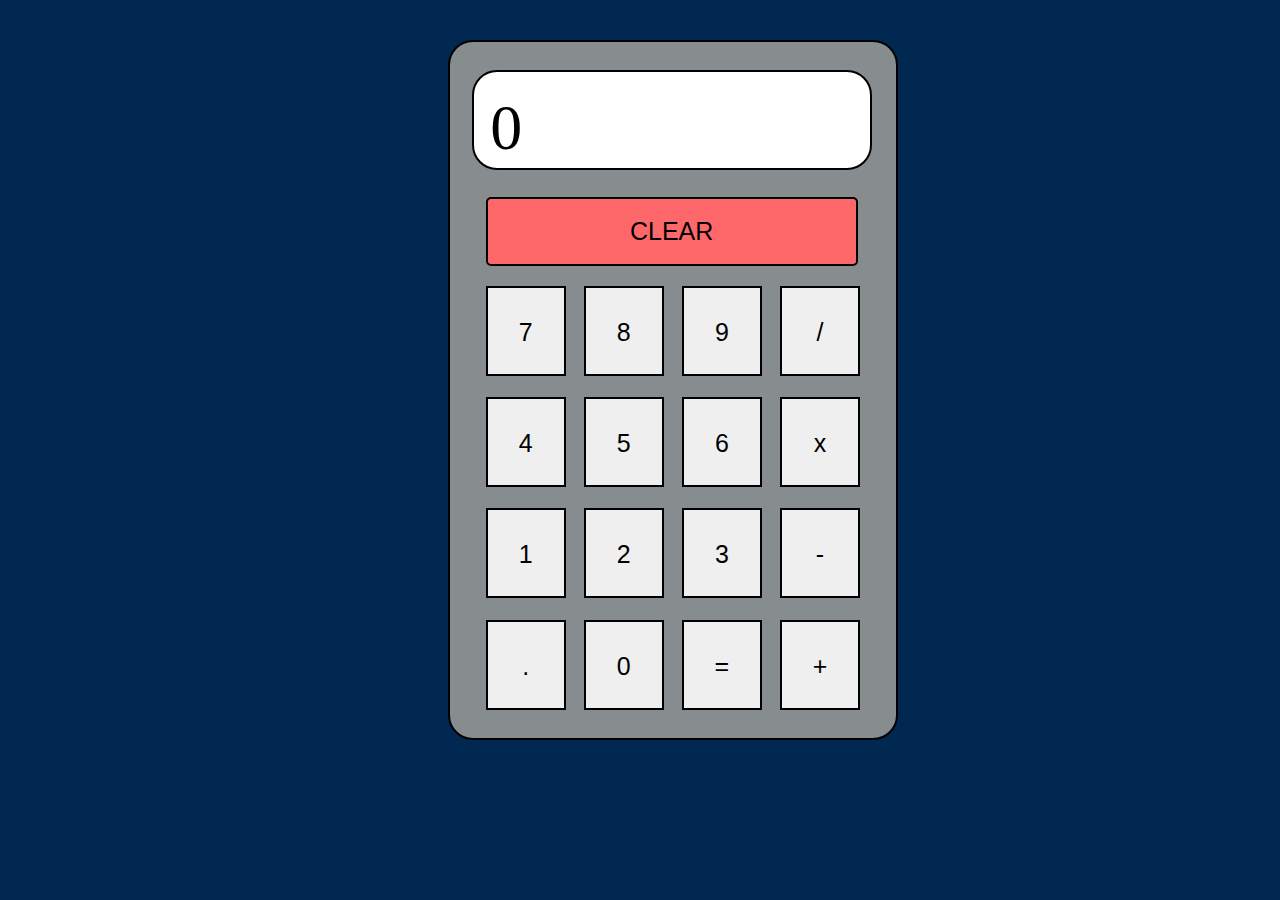
<file: Calculator/index.html>
<!DOCTYPE html>
<html lang="en">
  <head>
    <title>Calculator</title>
    <link rel="stylesheet" href="style.css"/>
    <script defer src="calculator.js"></script>
    <meta name="viewport" content="width=device-width, initial-scale=1.0" />
    <meta charset="UTF-8" />
  </head>
  <body>
    <div class="calculator center">
      <div class="px-8 py-8">
        <div class="flex mb-1 justify-end">
          <div class="output">
            <div class="previousNumber"></div>
            <div class="currentNumber">0</div>
          </div>
          <button class="clear">CLEAR</button>
        </div>
        <div class="flex mb-1">
          <button class="nr number seven">7</button>
          <button class="nr number eight">8</button>
          <button class="nr number nine">9</button>
          <button class="nr operator divide">/</button>
        </div>
        <div class="flex mb-1">
          <button class="nr number four">4</button>
          <button class="nr number five">5</button>
          <button class="nr number six">6</button>
          <button class="nr operator multiply">x</button>
        </div>
        <div class="flex mb-1">
          <button class="nr number one">1</button>
          <button class="nr number two">2</button>
          <button class="nr number three">3</button>
          <button class="nr operator substract">-</button>
        </div>
        <div class="flex mb-1">
          <button class="nr decimal">.</button>
          <button class="nr number zero">0</button>
          <button class="nr equal">=</button>
          <button class="nr operator sum">+</button>
        </div>
      </div>
    </div>
    <footer></footer>
  </body>
</html>
</file>
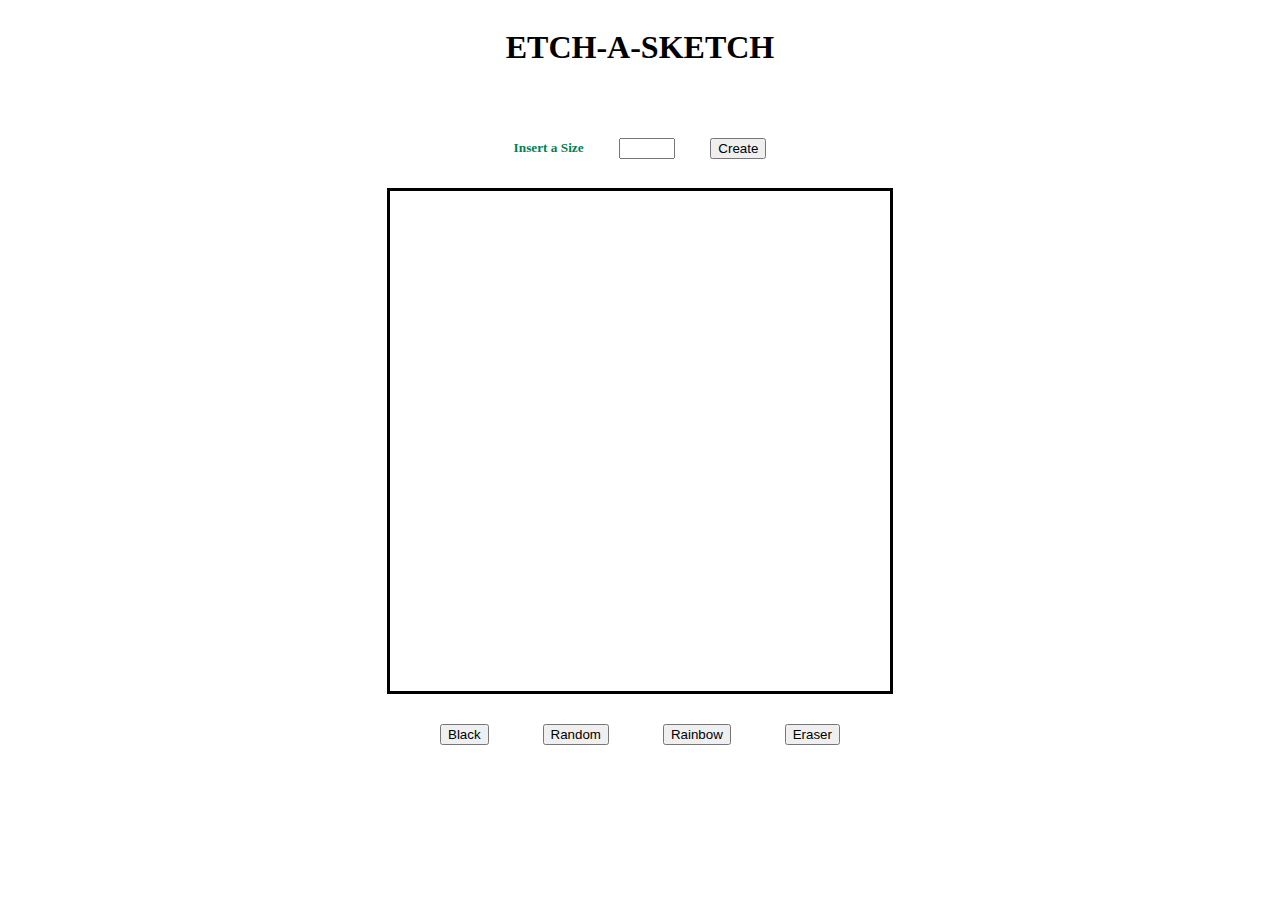
<file: etch-a-sketch/etch-a-sketch.html>
<!DOCTYPE html>
<html lang="en">
  <head>
    <meta charset="UTF-8" />
    <meta name="viewport" content="width=device-width, initial-scale=1.0" />
    <script defer src="./etch-a-sketch.js"></script>
    <link rel="stylesheet" href="./etch-a-sketch.css" />
    <link
      href="https://cdn.jsdelivr.net/npm/bootstrap@5.3.2/dist/css/bootstrap.min.css"
      rel="stylesheet"
      integrity="sha384-T3c6CoIi6uLrA9TneNEoa7RxnatzjcDSCmG1MXxSR1GAsXEV/Dwwykc2MPK8M2HN"
      crossorigin="anonymous"
    />
  </head>
  <body>
    <h1>ETCH-A-SKETCH</h1>

    <div class="header">
      <h5 style="color: rgb(0, 128, 85)">Insert a Size</h5>      
      <input type="number" id="size" name="size" min="1" max="50"/>
      <input type="button" class="btn btn-outline-success" id="getSize" onclick="clearPanel()" value="Create"></input>
    </form>
    </div>

    <div class="panel"></div>

    <div class="footer">
      <button class="btn btn-outline-dark" onclick="changeColor('black')">Black</button>
      <button class="btn btn-outline-danger" onclick="changeColor('random')">Random</button>
      <button class="btn btn-outline-info" onclick="changeColor('rainbow')">Rainbow</button>
      <button class="btn btn-outline-warning" onclick="clearPanel()">Eraser</button>
    </div>
  </body>
</html>
</file>
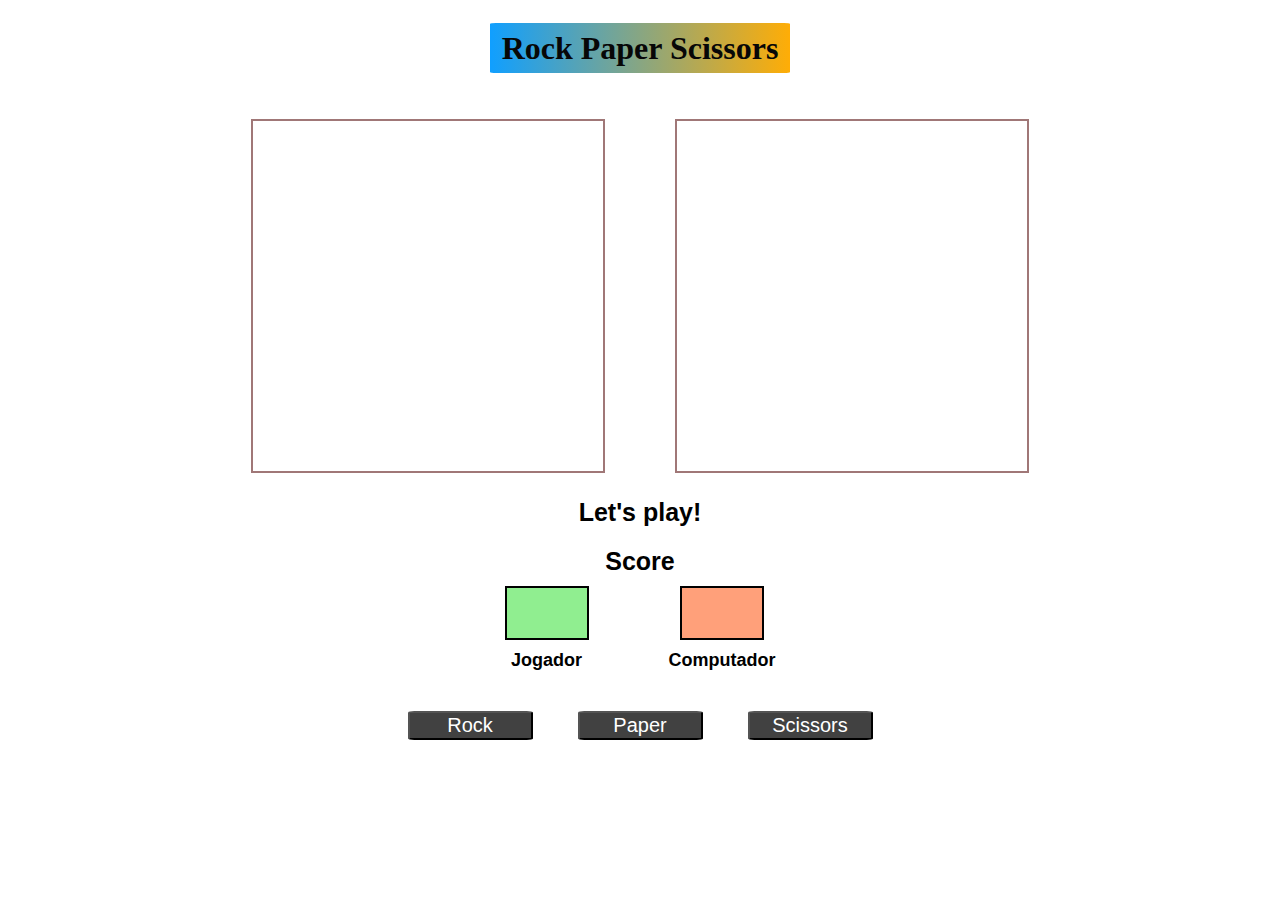
<file: Rock Paper Scissors/RockPaperScissors.html>
<!DOCTYPE html>
<html lang="en">
  <head>
    <meta charset="UTF-8" />
    <meta name="viewport" content="width=device-width, initial-scale=1.0" />
    <script defer src="./RockPaperScissors.js"></script>
    <link rel="stylesheet" href="./RockPaperScissors.css" />
    <title>Document</title>
  </head>
  <body>
    <div class="container">
      <h1 id="title">Rock Paper Scissors</h1>

      <div class="images">
        <!-- Créditos: vecteezy.com -->
        <div class="gameImages" id="playerImage"></div>
        <div class="gameImages" id="computerImage"></div>
      </div>

      <div class="score">
        <div id="roundMessage"></div>
        <div id="resultado"></div>
        <div>Score</div>
      </div>

      <div class="scoreResults">
        <div class="scores">
          <div id="playerScore" class="scoreDivs"></div>
          <div>Jogador</div>
        </div>
        <div class="scores">
          <div id="computerScore" class="scoreDivs"></div>
          <div>Computador</div>
        </div>
      </div>

      <div id="buttons">
        <button id="rock" class="buttons" onclick="playRound(rock)">
          Rock
        </button>
        <button id="paper" class="buttons" onclick="playRound(paper)">
          Paper
        </button>
        <button
          id="scissors"
          class="buttons"
          onclick="playRound(scissors)"
        >
          Scissors
        </button>
      </div>
    </div>
  </body>
</html>
</file>
<file: Calculator/style.css>
*{
    box-sizing: border-box;
    margin: 0;
}

body{
    background-color: #002850;
}

.calculator{
    border-radius: 25px;
    background-color: #878c8f;
    height: 700px;
    width: 450px;
    border: 2px solid black;
}

.center{
    position: relative;
    left: 35%;
    top: 40px;
}

.clear{
    background-color: #FF686B;
    border: none;
    color: black;
    font-size: 25px;
    padding: 18px;
    position: absolute;
    top: 155px;
    left: 8%;
    width: 372px;
    border-radius: 5px;
    cursor: pointer;
    border: 2px solid black;
}

.clear:hover{
    background-color: #ff575a;
}

.nr{
    cursor: pointer;
}

.zero, .one, .two, .three, .four, .five, .six, .seven, .eight, .nine, .sum, .substract, .decimal, .equal, .divide, .multiply{
    padding: 30px;
    width: 80px;
    height: 90px;
    font-size: 25px;
    border: 2px solid black;
}

.decimal{
    position: absolute;
    top: 83%;
    left: 8%;
}

.zero{
    position: absolute;
    top: 83%;
    left: 30%;
}

.equal{
    position: absolute;
    top: 83%;
    left: 52%;
}

.sum{
    position: absolute;
    top: 83%;
    left: 74%;
}

.one{
    position: absolute;
    top: 67%;
    left: 8%;
}

.two{
    position: absolute;
    top: 67%;
    left: 30%;
}

.three{
    position: absolute;
    top: 67%;
    left: 52%;
}

.substract{
    position: absolute;
    top: 67%;
    left: 74%;
}

.four{
    position: absolute;
    top: 51%;
    left: 8%;
}

.five{
    position: absolute;
    top: 51%;
    left: 30%;
}

.six{
    position: absolute;
    top: 51%;
    left: 52%;
}

.multiply{
    position: absolute;
    top: 51%;
    left: 74%;
}

.seven{
    position: absolute;
    top: 35%;
    left: 8%;
}

.eight{
    position: absolute;
    top: 35%;
    left: 30%;
}

.nine{
    position: absolute;
    top: 35%;
    left: 52%;
}

.divide{
    position: absolute;
    top: 35%;
    left: 74%;
}

.output{
    width: 400px;
    height: 100px;
    background-color: white;
    border-radius: 25px;
    position: absolute;
    top: 4%;
    left: 5%;
    border: 2px solid black;
}

.currentNumber{
    position: absolute;
    left: 4%;
    top: 20%;
    font-size: 4rem;
}

.previousNumber{
    position: absolute;
    top: 5%;
    left: 4%;
    font-size: 1.3rem;
}
</file>
<file: etch-a-sketch/etch-a-sketch.css>
body {
    display: flex;
    justify-content: center;   
    align-items: center;
    flex-direction: column;
}

.header {
    display: flex;
    flex-direction: row;
    justify-content: space-between;
    align-items: center;    
    width: 20%;
    margin-bottom: 10px;
    margin-top: 30px;
}

.footer {
    display: flex;
    flex-direction: row;
    justify-content: space-between;
    align-items: center;    
    width: 400px;
    margin-top: 30px;
}

.panel {
    display: grid;
    border: 3px solid black;  
    width: 500px;
    height: 500px;
}
</file>
<file: Rock Paper Scissors/RockPaperScissors.css>
.container {
  display: flex;
  width: 100%;
  height: 100%;  
  align-items: center;
  flex-direction: column;
}

#title {
  display: flex;
  width: 300px;
  height: 50px;
  background: linear-gradient(to right, #109fff, #ffad06);
  color: #070707;
  justify-content: center;
  align-items: center;
  border-radius: 2%;
  margin-top: 15px;
}

.images {
  display: flex;
  justify-content: center;
  align-items: center;
  flex-direction: row;
  grid-template-columns: 1fr 1fr;
  gap: 70px;
}

.gameImages {
  width: 350px;
  height: 350px;  
  margin-top: 25px;
  border: 2px solid rgba(92, 20, 20, 0.582);
  justify-content: space-between;
}

.score {
  display: flex;
  justify-content: center;
  align-items: center;
  flex-direction: column;
  grid-template-columns: 1fr 1fr;
  gap: 10px;
  font-size: 25px;
  font-weight: bold;
  font-family: "Franklin Gothic Medium", "Arial Narrow", Arial, sans-serif;
  margin-top: 25px;
}

#buttons {
  display: flex;  
  grid-template-columns: 1fr 1fr;  
  gap: 45px;
}

.buttons {    
  width: 125px;
  margin-top: 40px;
  font-size: 20px;
  background-color: rgba(0, 0, 0, 0.747);
  color:white;
  border-radius: 5%;
}

.scoreResults {
  margin-top: 10px;
  display: flex;
  flex-direction: row;
  gap: 80px;
  font-size: 18px;
  font-weight: bold;
}

.scores {
  display: flex;
  justify-content: center;
  align-items: center;
  flex-direction: column;
  grid-template-columns: 1fr 1fr;  
  font-weight: bold;
  font-family: "Franklin Gothic Medium", "Arial Narrow", Arial, sans-serif;  
}

.scoreDivs {
  width: 80px;
  height: 50px;
  margin-bottom: 10px;  
  border: 2px solid black;
}

#playerScore {
  display: flex;
  justify-content: center;
  align-items: center;
  flex-direction: column;
  background-color: lightgreen;
}

#computerScore {
  display: flex;
  justify-content: center;
  align-items: center;
  flex-direction: column;
  background-color: lightsalmon;
}
</file>
